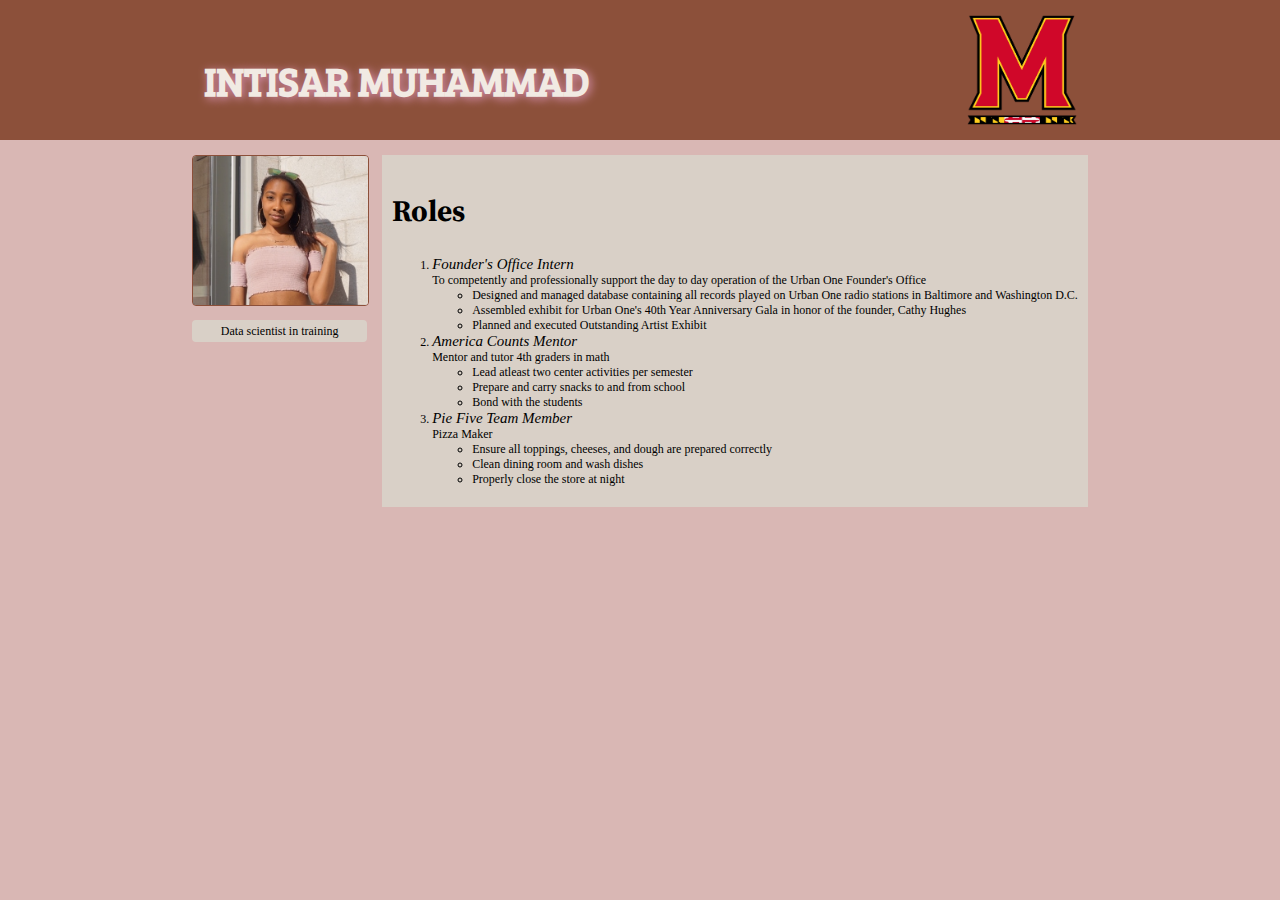
<file: Assignment_1/index.html>
<!DOCTYPE html>
<html lang="en">
  <head>
    <meta charset="utf-8" />
    <title>Intisar Muhammad's Assignment 1</title>
    <link href="https://fonts.googleapis.com/css?family=Bree+Serif|Source+Serif+Pro:700&display=swap" rel="stylesheet">
    <link href="https://fonts.googleapis.com/css?family=Passion+One:400,700&display=swap" rel="stylesheet">
    <link href="https://fonts.googleapis.com/css?family=PT+Serif:400,700i&display=swap" rel="stylesheet">
    <link rel="stylesheet" href="style.css">
  </head>

  <body>
    <div class="header">
      <h1>Intisar Muhammad</h1>
      <img src="umd_logo.png" alt="UMD logo" />
    </div>

    <div class="wrapper">
      <div class="container">
        <div class="self-img">
          <img src="pic_of_me.jpg" alt="self image" />
          <p class="caption">Data scientist in training</p>
        </div>
        <div class="work-history">
          <h2>Roles</h2>
              <ol>
                <li>
                <div class="job-title">Founder's Office Intern</div>
                <div class="job-description">To competently and professionally support the day to day operation of the Urban One Founder's Office</div>
                <ul class="responsibilities">
                    <li>Designed and managed database containing all records played on Urban One radio stations in Baltimore and Washington D.C.</li>
                    <li>Assembled exhibit for Urban One's 40th Year Anniversary Gala in honor of the founder, Cathy Hughes</li>
                    <li>Planned and executed Outstanding Artist Exhibit</li>
                </ul>
              </li>
                <li>
              <div class="job-title">America Counts Mentor</div>
              <div class="job-description">Mentor and tutor 4th graders in math</div>
              <ul class="responsibilities">
                <li>Lead atleast two center activities per semester</li>
                <li>Prepare and carry snacks to and from school</li>
                <li>Bond with the students</li>
              </ul>
            </li>
              <li>
              <div class="job-title">Pie Five Team Member</div>
              <div class="job-description">Pizza Maker</div>
              <ul class="responsibilities">
                <li>Ensure all toppings, cheeses, and dough are prepared correctly</li>
                <li>Clean dining room and wash dishes</li>
                <li>Properly close the store at night</li>
              </ul>
            </li>
            </ol>    
        </div>
      </div>
    </div>
  </body>
</html>
</file>
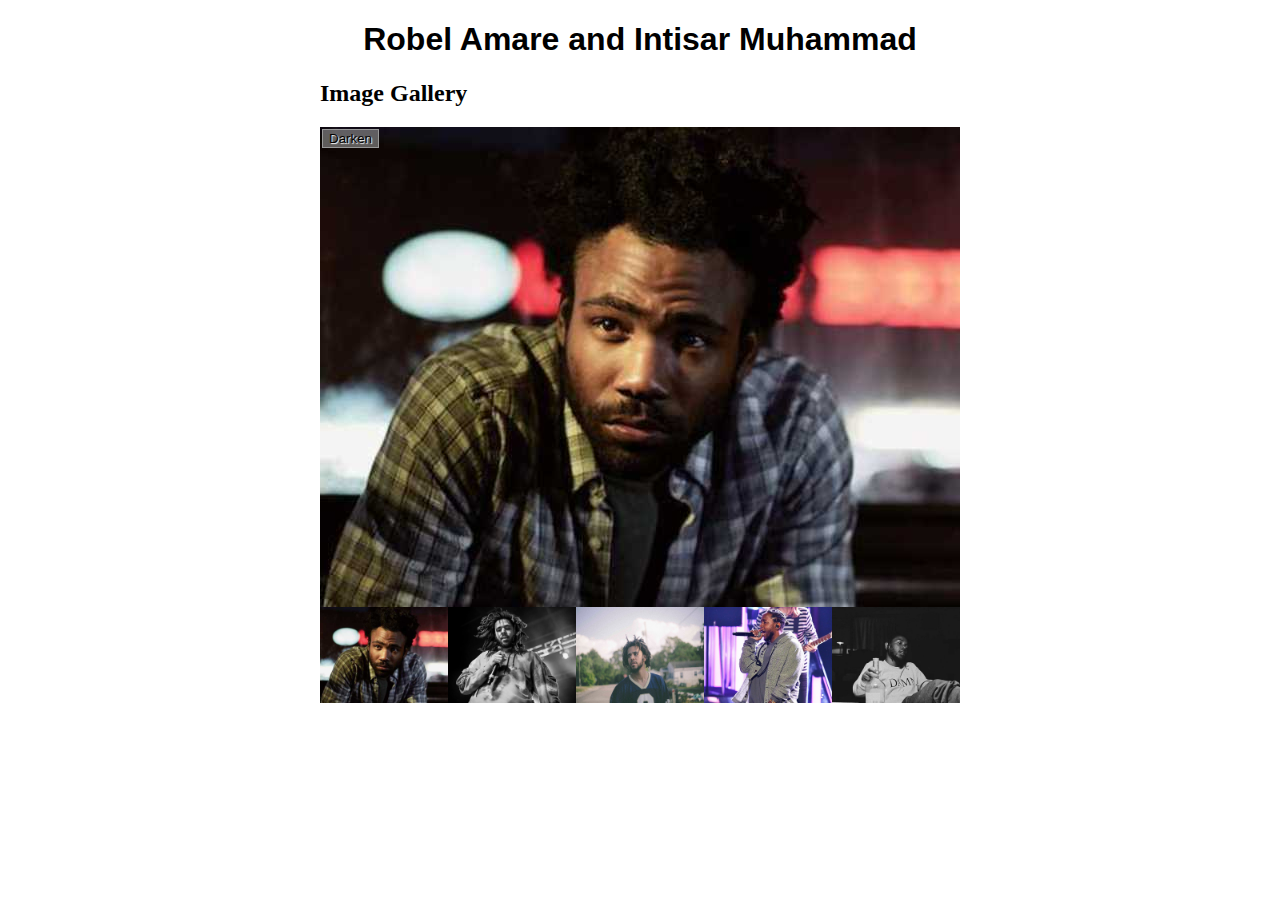
<file: Assignment_2/index.html>
<!DOCTYPE html>
<html>
  <head>
    <meta charset="utf-8">

    <title>Image gallery</title>

    <link rel="stylesheet" href="style.css">
    
  </head>

  <body>
    <h1>Robel Amare and Intisar Muhammad</h1>
    <h2>Image Gallery</h2>
    
    <div class="full-img">
      <img class="displayed-img" src="images/pic1.jpg">
      <div class="overlay"></div>
      <button class="dark">Darken</button>
    </div>

    <div class="thumb-bar">


    </div>
    <script src="main.js"></script>
  </body>
</html>
</file>
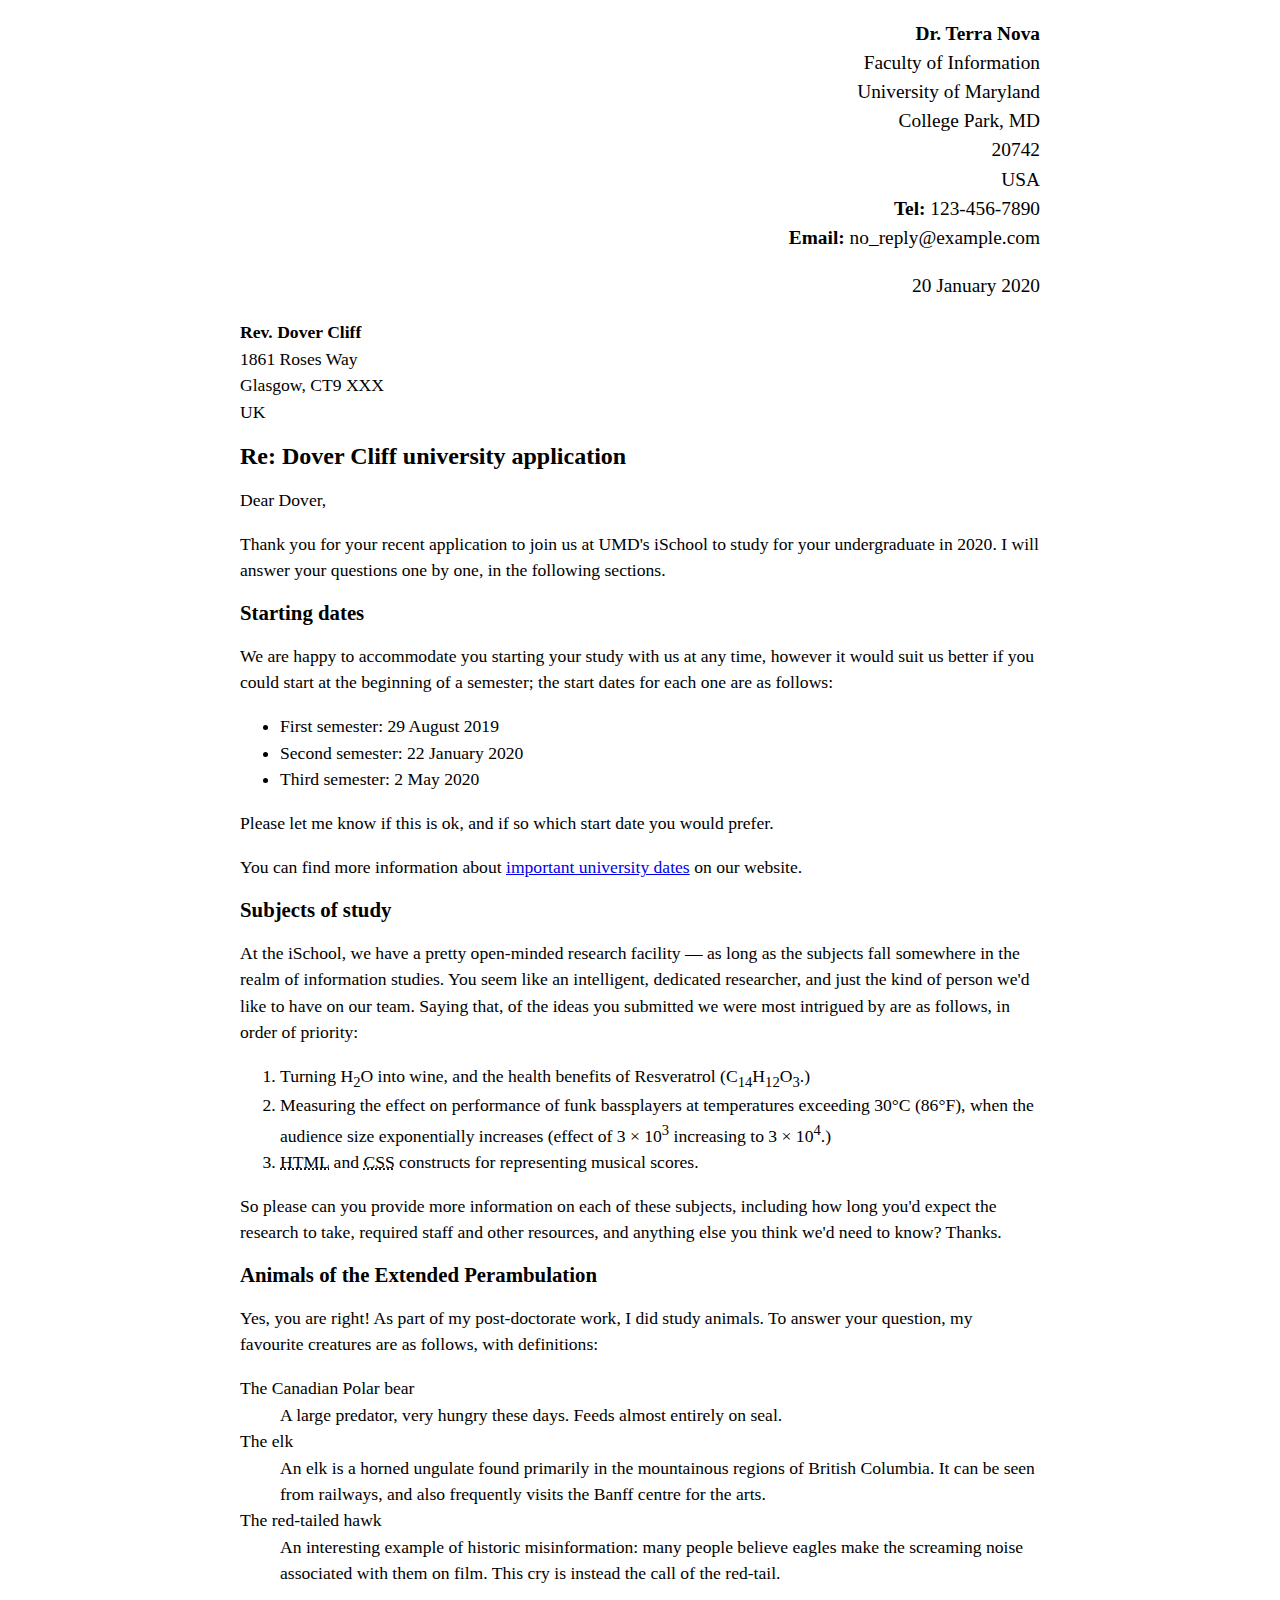
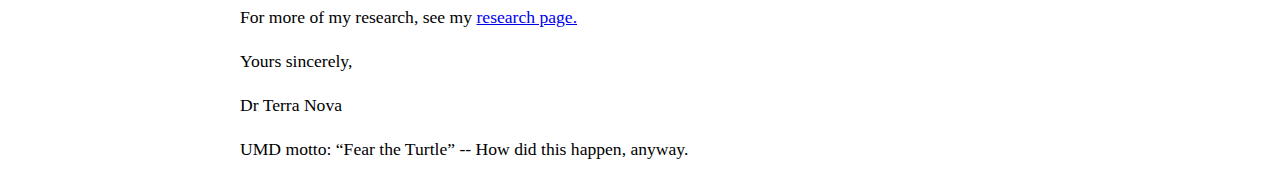
<file: lab_2/index.html>
<!DOCTYPE html>
<html lang="en">
  <head>
    <meta charset="utf-8" />
    <title>Intisar Muhammad's INST377 Lab 2</title>
    <link rel="stylesheet" href="lab_style.css">
  </head>
  <body>
    <address class="sender-column">
        <p>
            <strong>Dr. Terra Nova</strong> <br />
            Faculty of Information<br />
            University of Maryland<br />
            College Park, MD<br />
            20742<br />
            USA<br />
            <strong>Tel:</strong> 123-456-7890<br />
            <strong>Email:</strong> no_reply@example.com<br />
        <p>
        <p>
            <time datetime="2020-01-18">20 January 2020</time><br />
        </p>
    </address>  
    
    <adress>
        <p>
            <strong>Rev. Dover Cliff</strong> <br />
            1861 Roses Way<br />
            Glasgow, CT9 XXX<br />
            UK<br />
        </p>
    </adress>



<header>

    <h1>Re: Dover Cliff university application</h1>

</header>

<p>
    Dear Dover,
</p>

<p>
    Thank you for your recent application to join us at UMD's iSchool to study for your undergraduate in 2020. I will answer your questions one by one, in the following sections.
</p>

    <h2>Starting dates</h2>

<p>
    We are happy to accommodate you starting your study with us at any time, however it would suit us better if you could start at the beginning of a semester; the start dates for each one are as follows:
</p>

<ul>
    <li>First semester: <time datetime="2019-08-29">29 August 2019</time></li>
    <li>Second semester: <time datetime="2020-01-22">22 January 2020</time></li>
    <li>Third semester: <time datetime="2020-05-02">2 May 2020</time></li>
</ul>

<p>
    Please let me know if this is ok, and if so which start date you would prefer.
</p>
<p>
    You can find more information about 
    <a href="https://svp.umd.edu/node/2969">important university dates</a> on our website.
</p>

    <h2>Subjects of study</h2>

<p>
    At the iSchool, we have a pretty open-minded research facility — as long as the subjects fall somewhere in the realm of information studies. You seem like an intelligent, dedicated researcher, and just the kind of person we'd like to have on our team. Saying that, of the ideas you submitted we were most intrigued by are as follows, in order of priority:
</p>

<ol>
    <li>Turning H<sub>2</sub>O into wine, and the health benefits of Resveratrol (C<sub>14</sub>H<sub>12</sub>O<sub>3</sub>.)</li>
    <li>Measuring the effect on performance of funk bassplayers at temperatures exceeding 30°C (86°F), when the audience size exponentially increases (effect of 3 × 10<sup>3</sup> increasing to 3 × 10<sup>4</sup>.)</li>
    <li> <abbr title="Hypertext Markup Language">HTML</abbr> and <abbr title="Cascading Style Sheets">CSS</abbr> constructs for representing musical scores.</li>
</ol>

<p>
    So please can you provide more information on each of these subjects, including how long you'd expect the research to take, required staff and other resources, and anything else you think we'd need to know? Thanks.
</p>

    <h2>Animals of the Extended Perambulation</h2>

<p>
    Yes, you are right! As part of my post-doctorate work, I did study animals. To answer your question, my favourite creatures are as follows, with definitions:
</p>

<dl>
    <dt>The Canadian Polar bear</dt>
    <dd>A large predator, very hungry these days. Feeds almost entirely on seal.</dd>
    <dt>The elk</dt>
    <dd>An elk is a horned ungulate found primarily in the mountainous regions of British Columbia. It can be seen from railways, and also frequently visits the Banff centre for the arts.</dd>
    <dt>The red-tailed hawk</dt>
    <dd>An interesting example of historic misinformation: many people believe eagles make the screaming noise associated with them on film. This cry is instead the call of the red-tail.</dd>
</dl>

<p>
    For more of my research, see my <a href="https://www.ischool.umd.edu/researchprojects"> research page.</a>
</p>

<p>
    Yours sincerely,
</p>

<p>
    Dr Terra Nova
</p>

<p>
    UMD motto: <q cite="https://www.umd.edu">Fear the Turtle</q> -- How did this happen, anyway.
</p>

</body>
</html>
</file>
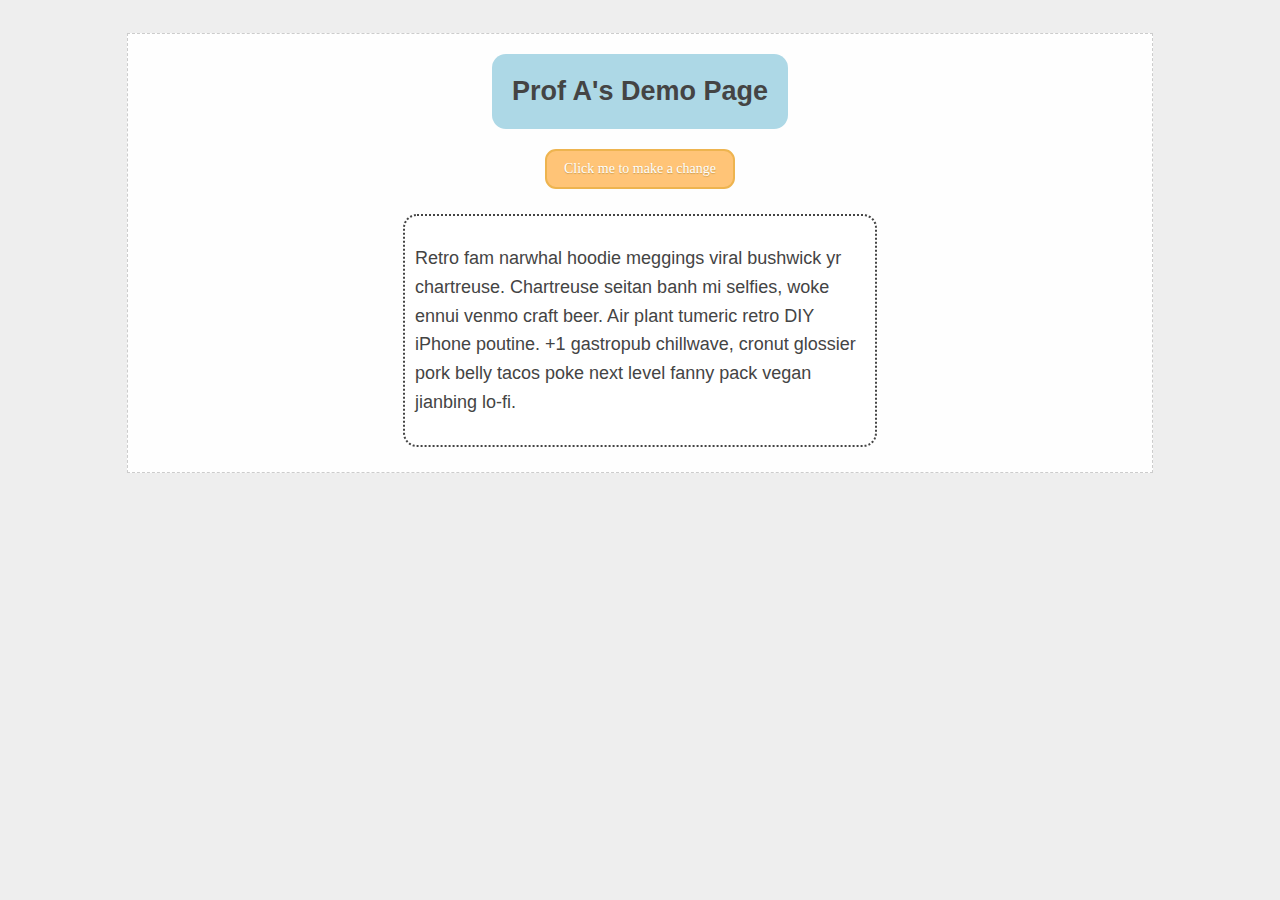
<file: lab_4/index.html>
<!DOCTYPE html>
<html lang="en">
  <head>
    <title>Intisar Muhammad's Lab 4</title>
    <link rel="stylesheet" type="text/css" href="./style.css" />
  </head>

  <body>
    <div class="container">
      <div class="wrapper">
        <div class="header">Prof A's Demo Page</div>
        <button class="button" onclick="clickMe()">
          Click me to make a change
        </button>
        <div class="content">
          <p>
            Retro fam narwhal hoodie meggings viral bushwick yr chartreuse.
            Chartreuse seitan banh mi selfies, woke ennui venmo craft beer. Air
            plant tumeric retro DIY iPhone poutine. +1 gastropub chillwave,
            cronut glossier pork belly tacos poke next level fanny pack vegan
            jianbing lo-fi.
          </p>
        </div>
        <div class="footer"></div>
      </div>
    </div>
    <script>
      function clickMe() {
        const content = document.querySelector(".content");
        content.innerHTML = "Hello world";
        let firstname = "Intisar"
        let lastname = "Muhammad"
        let name_length = firstname.length + lastname.length
        let third = firstname.charAt(2)
        let third_upper = third.toUpperCase()
        let paragraph = document.querySelector(".content")
        paragraph.innerHTML = "<p>Hello World!</p> <p> My name has " + name_length + " characters </p> <p> The third character in my name is " + third_upper +"<br> The last three characters of my last name are " + lastname.slice(-3)
        
        const myHeading = document.querySelector('.header');
        myHeading.textContent = firstname +" " + lastname + "'s Lab 4 " +name_length;
      }
      
    </script>
  </body>
</html>
</file>
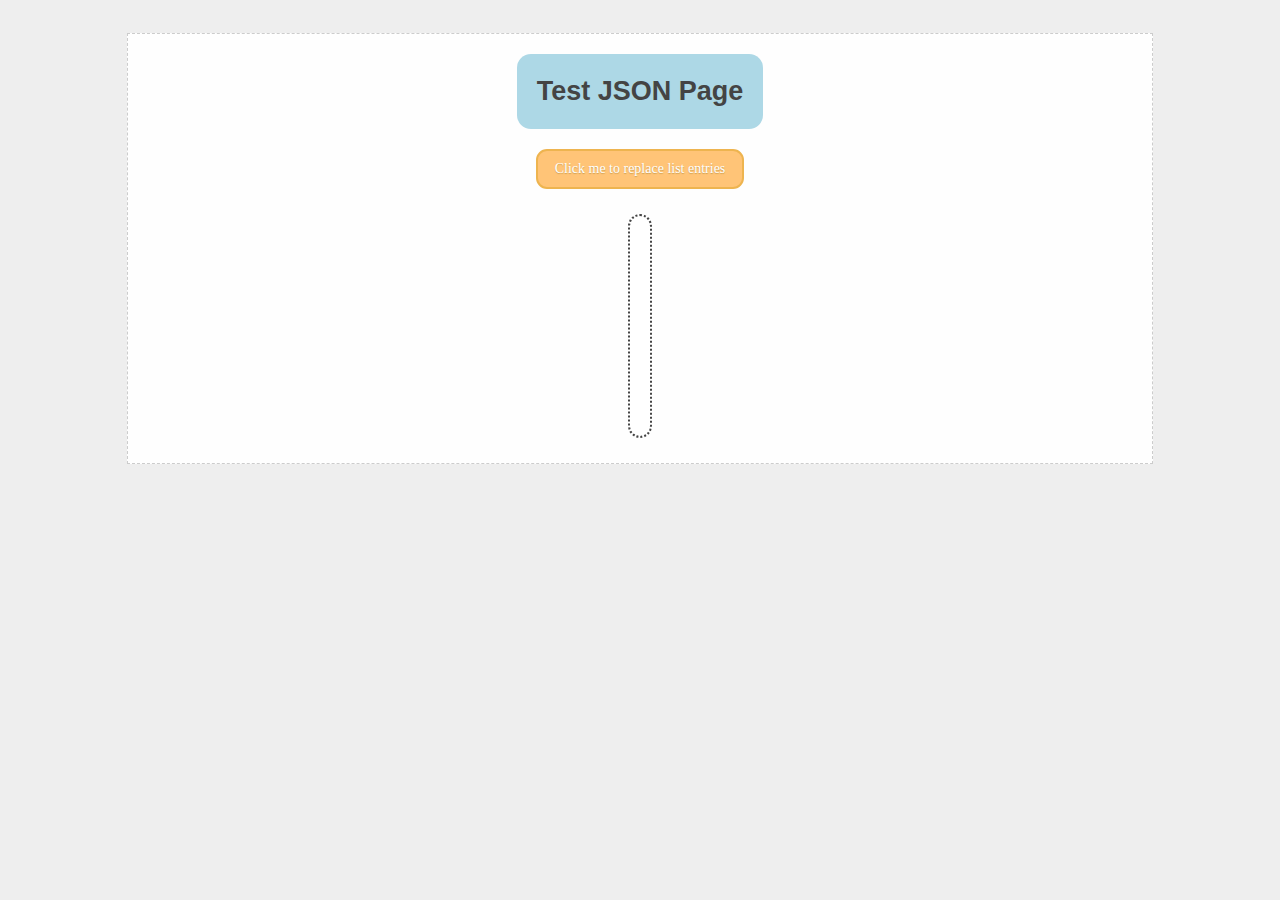
<file: lab_5/index.html>
<!DOCTYPE html>
<html lang="en">

<head>
  <title>Intisar Muhammad Lab 5</title>
  <link rel="stylesheet" type="text/css" href="./styles.css">
</head>

<body>
  <div class="container">
    <div class="wrapper">
      <div class="header">Test JSON page</div>
      <button class="activate">Click me to replace list
        entries</button>
      <div class="content">
      </div>
      <div class="footer"></div>
    </div>
  </div>
  <script>
    /* N.B. - For your lab, use the variable "countries" now available on the window space */
    const myHeading = document.querySelector('.header');
    myHeading.textContent = "Intisar Muhammad's List of Countries"
    let countries = document.querySelector(".content")
    countries.innerHTML = "<ol> </ol>"
    const btn = document.querySelector('.activate');
    btn.onclick = function(){
      function getRandom(){
        return Math.random(countries)
      }
    }
    const countries = [
      { "name": "Afghanistan", "code": "AF" },
      { "name": "Åland Islands", "code": "AX" },
      { "name": "Albania", "code": "AL" },
      { "name": "Algeria", "code": "DZ" },
      { "name": "American Samoa", "code": "AS" },
      { "name": "Andorra", "code": "AD" },
      { "name": "Angola", "code": "AO" },
      { "name": "Anguilla", "code": "AI" },
      { "name": "Antarctica", "code": "AQ" },
      { "name": "Antigua and Barbuda", "code": "AG" },
      { "name": "Argentina", "code": "AR" },
      { "name": "Armenia", "code": "AM" },
      { "name": "Aruba", "code": "AW" },
      { "name": "Australia", "code": "AU" },
      { "name": "Austria", "code": "AT" },
      { "name": "Azerbaijan", "code": "AZ" },
      { "name": "Bahamas", "code": "BS" },
      { "name": "Bahrain", "code": "BH" },
      { "name": "Bangladesh", "code": "BD" },
      { "name": "Barbados", "code": "BB" },
      { "name": "Belarus", "code": "BY" },
      { "name": "Belgium", "code": "BE" },
      { "name": "Belize", "code": "BZ" },
      { "name": "Benin", "code": "BJ" },
      { "name": "Bermuda", "code": "BM" },
      { "name": "Bhutan", "code": "BT" },
      { "name": "Bolivia", "code": "BO" },
      { "name": "Bosnia and Herzegovina", "code": "BA" },
      { "name": "Botswana", "code": "BW" },
      { "name": "Bouvet Island", "code": "BV" },
      { "name": "Brazil", "code": "BR" },
      { "name": "British Indian Ocean Territory", "code": "IO" },
      { "name": "Brunei Darussalam", "code": "BN" },
      { "name": "Bulgaria", "code": "BG" },
      { "name": "Burkina Faso", "code": "BF" },
      { "name": "Burundi", "code": "BI" },
      { "name": "Cambodia", "code": "KH" },
      { "name": "Cameroon", "code": "CM" },
      { "name": "Canada", "code": "CA" },
      { "name": "Cape Verde", "code": "CV" },
      { "name": "Cayman Islands", "code": "KY" },
      { "name": "Central African Republic", "code": "CF" },
      { "name": "Chad", "code": "TD" },
      { "name": "Chile", "code": "CL" },
      { "name": "China", "code": "CN" },
      { "name": "Christmas Island", "code": "CX" },
      { "name": "Cocos (Keeling) Islands", "code": "CC" },
      { "name": "Colombia", "code": "CO" },
      { "name": "Comoros", "code": "KM" },
      { "name": "Congo", "code": "CG" },
      { "name": "Congo, The Democratic Republic of the", "code": "CD" },
      { "name": "Cook Islands", "code": "CK" },
      { "name": "Costa Rica", "code": "CR" },
      { "name": "Cote D`Ivoire", "code": "CI" },
      { "name": "Croatia", "code": "HR" },
      { "name": "Cuba", "code": "CU" },
      { "name": "Cyprus", "code": "CY" },
      { "name": "Czech Republic", "code": "CZ" },
      { "name": "Denmark", "code": "DK" },
      { "name": "Djibouti", "code": "DJ" },
      { "name": "Dominica", "code": "DM" },
      { "name": "Dominican Republic", "code": "DO" },
      { "name": "Ecuador", "code": "EC" },
      { "name": "Egypt", "code": "EG" },
      { "name": "El Salvador", "code": "SV" },
      { "name": "Equatorial Guinea", "code": "GQ" },
      { "name": "Eritrea", "code": "ER" },
      { "name": "Estonia", "code": "EE" },
      { "name": "Ethiopia", "code": "ET" },
      { "name": "Falkland Islands (Malvinas)", "code": "FK" },
      { "name": "Faroe Islands", "code": "FO" },
      { "name": "Fiji", "code": "FJ" },
      { "name": "Finland", "code": "FI" },
      { "name": "France", "code": "FR" },
      { "name": "French Guiana", "code": "GF" },
      { "name": "French Polynesia", "code": "PF" },
      { "name": "French Southern Territories", "code": "TF" },
      { "name": "Gabon", "code": "GA" },
      { "name": "Gambia", "code": "GM" },
      { "name": "Georgia", "code": "GE" },
      { "name": "Germany", "code": "DE" },
      { "name": "Ghana", "code": "GH" },
      { "name": "Gibraltar", "code": "GI" },
      { "name": "Greece", "code": "GR" },
      { "name": "Greenland", "code": "GL" },
      { "name": "Grenada", "code": "GD" },
      { "name": "Guadeloupe", "code": "GP" },
      { "name": "Guam", "code": "GU" },
      { "name": "Guatemala", "code": "GT" },
      { "name": "Guernsey", "code": "GG" },
      { "name": "Guinea", "code": "GN" },
      { "name": "Guinea-Bissau", "code": "GW" },
      { "name": "Guyana", "code": "GY" },
      { "name": "Haiti", "code": "HT" },
      { "name": "Heard Island and Mcdonald Islands", "code": "HM" },
      { "name": "Holy See (Vatican City State)", "code": "VA" },
      { "name": "Honduras", "code": "HN" },
      { "name": "Hong Kong", "code": "HK" },
      { "name": "Hungary", "code": "HU" },
      { "name": "Iceland", "code": "IS" },
      { "name": "India", "code": "IN" },
      { "name": "Indonesia", "code": "ID" },
      { "name": "Iran, Islamic Republic Of", "code": "IR" },
      { "name": "Iraq", "code": "IQ" },
      { "name": "Ireland", "code": "IE" },
      { "name": "Isle of Man", "code": "IM" },
      { "name": "Israel", "code": "IL" },
      { "name": "Italy", "code": "IT" },
      { "name": "Jamaica", "code": "JM" },
      { "name": "Japan", "code": "JP" },
      { "name": "Jersey", "code": "JE" },
      { "name": "Jordan", "code": "JO" },
      { "name": "Kazakhstan", "code": "KZ" },
      { "name": "Kenya", "code": "KE" },
      { "name": "Kiribati", "code": "KI" },
      { "name": "Korea, Democratic People'S Republic of", "code": "KP" },
      { "name": "Korea, Republic of", "code": "KR" },
      { "name": "Kuwait", "code": "KW" },
      { "name": "Kyrgyzstan", "code": "KG" },
      { "name": "Lao People'S Democratic Republic", "code": "LA" },
      { "name": "Latvia", "code": "LV" },
      { "name": "Lebanon", "code": "LB" },
      { "name": "Lesotho", "code": "LS" },
      { "name": "Liberia", "code": "LR" },
      { "name": "Libyan Arab Jamahiriya", "code": "LY" },
      { "name": "Liechtenstein", "code": "LI" },
      { "name": "Lithuania", "code": "LT" },
      { "name": "Luxembourg", "code": "LU" },
      { "name": "Macao", "code": "MO" },
      { "name": "Macedonia, The Former Yugoslav Republic of", "code": "MK" },
      { "name": "Madagascar", "code": "MG" },
      { "name": "Malawi", "code": "MW" },
      { "name": "Malaysia", "code": "MY" },
      { "name": "Maldives", "code": "MV" },
      { "name": "Mali", "code": "ML" },
      { "name": "Malta", "code": "MT" },
      { "name": "Marshall Islands", "code": "MH" },
      { "name": "Martinique", "code": "MQ" },
      { "name": "Mauritania", "code": "MR" },
      { "name": "Mauritius", "code": "MU" },
      { "name": "Mayotte", "code": "YT" },
      { "name": "Mexico", "code": "MX" },
      { "name": "Micronesia, Federated States of", "code": "FM" },
      { "name": "Moldova, Republic of", "code": "MD" },
      { "name": "Monaco", "code": "MC" },
      { "name": "Mongolia", "code": "MN" },
      { "name": "Montserrat", "code": "MS" },
      { "name": "Morocco", "code": "MA" },
      { "name": "Mozambique", "code": "MZ" },
      { "name": "Myanmar", "code": "MM" },
      { "name": "Namibia", "code": "NA" },
      { "name": "Nauru", "code": "NR" },
      { "name": "Nepal", "code": "NP" },
      { "name": "Netherlands", "code": "NL" },
      { "name": "Netherlands Antilles", "code": "AN" },
      { "name": "New Caledonia", "code": "NC" },
      { "name": "New Zealand", "code": "NZ" },
      { "name": "Nicaragua", "code": "NI" },
      { "name": "Niger", "code": "NE" },
      { "name": "Nigeria", "code": "NG" },
      { "name": "Niue", "code": "NU" },
      { "name": "Norfolk Island", "code": "NF" },
      { "name": "Northern Mariana Islands", "code": "MP" },
      { "name": "Norway", "code": "NO" },
      { "name": "Oman", "code": "OM" },
      { "name": "Pakistan", "code": "PK" },
      { "name": "Palau", "code": "PW" },
      { "name": "Palestinian Territory, Occupied", "code": "PS" },
      { "name": "Panama", "code": "PA" },
      { "name": "Papua New Guinea", "code": "PG" },
      { "name": "Paraguay", "code": "PY" },
      { "name": "Peru", "code": "PE" },
      { "name": "Philippines", "code": "PH" },
      { "name": "Pitcairn", "code": "PN" },
      { "name": "Poland", "code": "PL" },
      { "name": "Portugal", "code": "PT" },
      { "name": "Puerto Rico", "code": "PR" },
      { "name": "Qatar", "code": "QA" },
      { "name": "Reunion", "code": "RE" },
      { "name": "Romania", "code": "RO" },
      { "name": "Russian Federation", "code": "RU" },
      { "name": "RWANDA", "code": "RW" },
      { "name": "Saint Helena", "code": "SH" },
      { "name": "Saint Kitts and Nevis", "code": "KN" },
      { "name": "Saint Lucia", "code": "LC" },
      { "name": "Saint Pierre and Miquelon", "code": "PM" },
      { "name": "Saint Vincent and the Grenadines", "code": "VC" },
      { "name": "Samoa", "code": "WS" },
      { "name": "San Marino", "code": "SM" },
      { "name": "Sao Tome and Principe", "code": "ST" },
      { "name": "Saudi Arabia", "code": "SA" },
      { "name": "Senegal", "code": "SN" },
      { "name": "Serbia and Montenegro", "code": "CS" },
      { "name": "Seychelles", "code": "SC" },
      { "name": "Sierra Leone", "code": "SL" },
      { "name": "Singapore", "code": "SG" },
      { "name": "Slovakia", "code": "SK" },
      { "name": "Slovenia", "code": "SI" },
      { "name": "Solomon Islands", "code": "SB" },
      { "name": "Somalia", "code": "SO" },
      { "name": "South Africa", "code": "ZA" },
      { "name": "South Georgia and the South Sandwich Islands", "code": "GS" },
      { "name": "Spain", "code": "ES" },
      { "name": "Sri Lanka", "code": "LK" },
      { "name": "Sudan", "code": "SD" },
      { "name": "Suriname", "code": "SR" },
      { "name": "Svalbard and Jan Mayen", "code": "SJ" },
      { "name": "Swaziland", "code": "SZ" },
      { "name": "Sweden", "code": "SE" },
      { "name": "Switzerland", "code": "CH" },
      { "name": "Syrian Arab Republic", "code": "SY" },
      { "name": "Taiwan, Province of China", "code": "TW" },
      { "name": "Tajikistan", "code": "TJ" },
      { "name": "Tanzania, United Republic of", "code": "TZ" },
      { "name": "Thailand", "code": "TH" },
      { "name": "Timor-Leste", "code": "TL" },
      { "name": "Togo", "code": "TG" },
      { "name": "Tokelau", "code": "TK" },
      { "name": "Tonga", "code": "TO" },
      { "name": "Trinidad and Tobago", "code": "TT" },
      { "name": "Tunisia", "code": "TN" },
      { "name": "Turkey", "code": "TR" },
      { "name": "Turkmenistan", "code": "TM" },
      { "name": "Turks and Caicos Islands", "code": "TC" },
      { "name": "Tuvalu", "code": "TV" },
      { "name": "Uganda", "code": "UG" },
      { "name": "Ukraine", "code": "UA" },
      { "name": "United Arab Emirates", "code": "AE" },
      { "name": "United Kingdom", "code": "GB" },
      { "name": "United States", "code": "US" },
      { "name": "United States Minor Outlying Islands", "code": "UM" },
      { "name": "Uruguay", "code": "UY" },
      { "name": "Uzbekistan", "code": "UZ" },
      { "name": "Vanuatu", "code": "VU" },
      { "name": "Venezuela", "code": "VE" },
      { "name": "Viet Nam", "code": "VN" },
      { "name": "Virgin Islands, British", "code": "VG" },
      { "name": "Virgin Islands, U.S.", "code": "VI" },
      { "name": "Wallis and Futuna", "code": "WF" },
      { "name": "Western Sahara", "code": "EH" },
      { "name": "Yemen", "code": "YE" },
      { "name": "Zambia", "code": "ZM" },
      { "name": "Zimbabwe", "code": "ZW" }
    ]
    console.log("List of countries in the world", countries);
  </script>
</body>

</html>
</file>
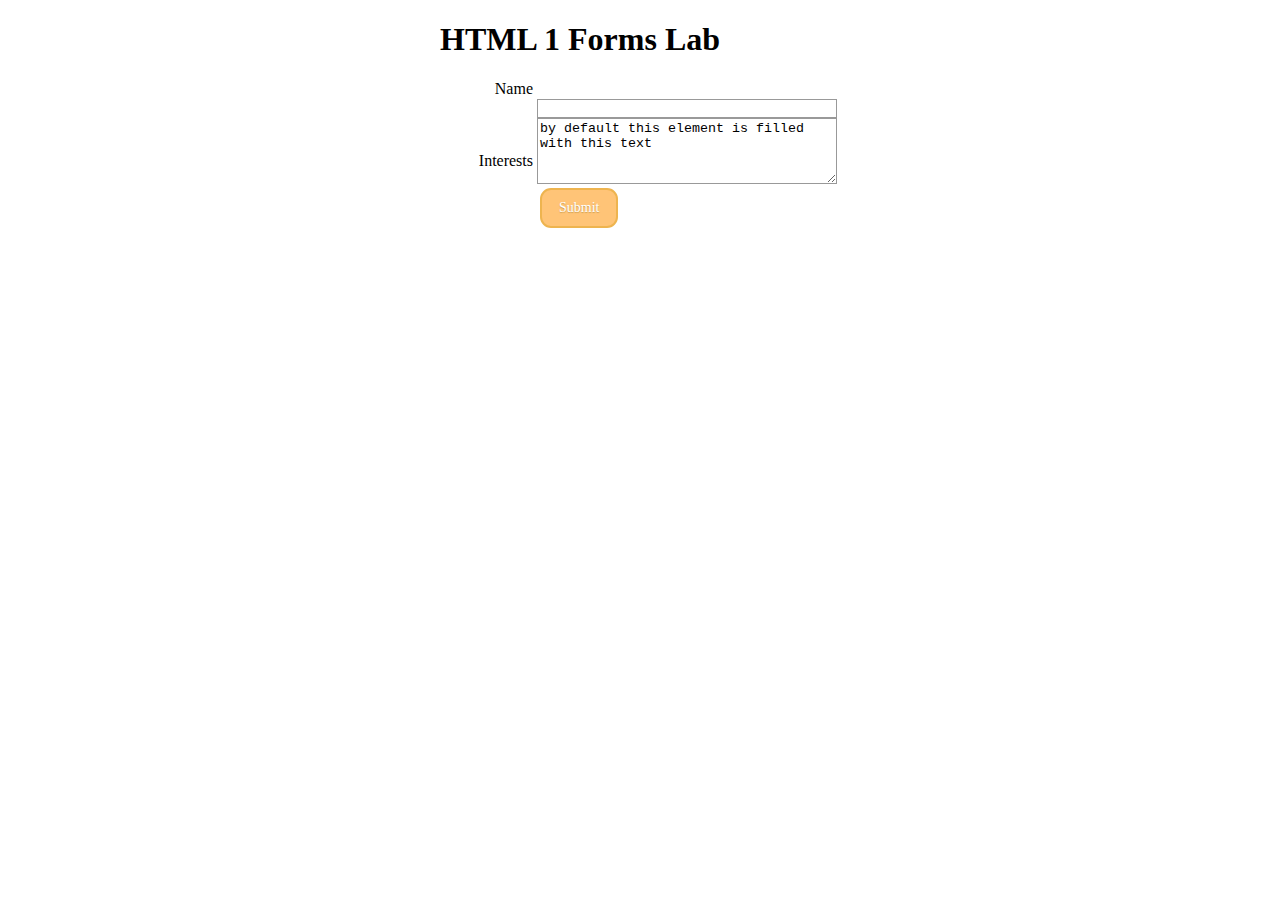
<file: lab_6/index.html>
<!DOCTYPE html>
<html lang="en">
  <head>
    <title>Forms Lab</title>
    <link rel="stylesheet" href="form_styles.css">
  </head>
  <body>
    <div class="wrapper">
      <div class="container">
        <div>
          <h1>HTML 1 Forms Lab</h1>
        </div>
      </div>
    </div>
    <form action="https://nameless-thicket-21836.herokuapp.com/lab" method="post">
      <ul>
       <li>
         <label for="name">Name <br><br/> </label>
         <input type="text" id="name" name="user_name" maxlength="140">
       </li>
       <li>
         <label for="tafield">Interests <br><br/> </label>
         <textarea rows="4" cols="33" id="msg" name="user_message">by default this element is filled with this text</textarea>
       </li>
       <li class="button">
        <button type="submit">Submit</button>
      </li>
      </ul>
      
     </form>
  </body>
</html>
</file>
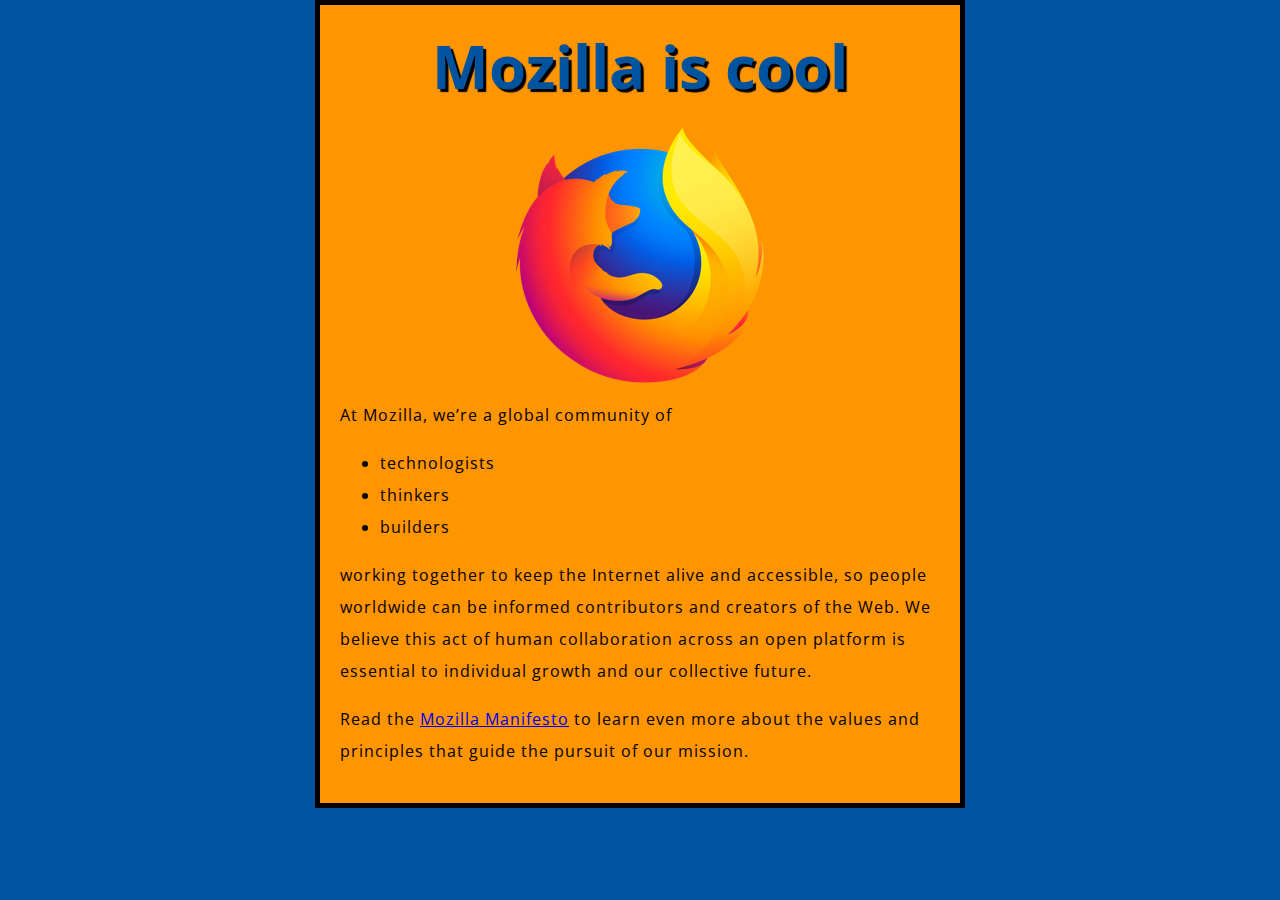
<file: MDN_Lab_4/index.html>
<!DOCTYPE html>
<html>
  <head>
    <meta charset="utf-8">
    <title>My test page</title>
    <link href="http://fonts.googleapis.com/css?family=Open+Sans" rel="stylesheet" type="text/css">
    <link href="styles/style.css" rel="stylesheet" type="text/css">
  </head>
  <body>
    <h1>Mozilla is cool</h1>
    <img src="images/firefox-icon.png" alt="The Firefox logo: a flaming fox surrounding the Earth.">

    <p>At Mozilla, we’re a global community of</p>

    <ul> <!-- changed to list in the tutorial -->
      <li>technologists</li>
      <li>thinkers</li>
      <li>builders</li>
    </ul>

    <p>working together to keep the Internet alive and accessible, so people worldwide can be informed contributors and creators of the Web. We believe this act of human collaboration across an open platform is essential to individual growth and our collective future.</p>

    <p>Read the <a href="https://www.mozilla.org/en-US/about/manifesto/">Mozilla Manifesto</a> to learn even more about the values and principles that guide the pursuit of our mission.</p>
    <script src="scripts/main.js"></script>
  </body>
</html>
</file>
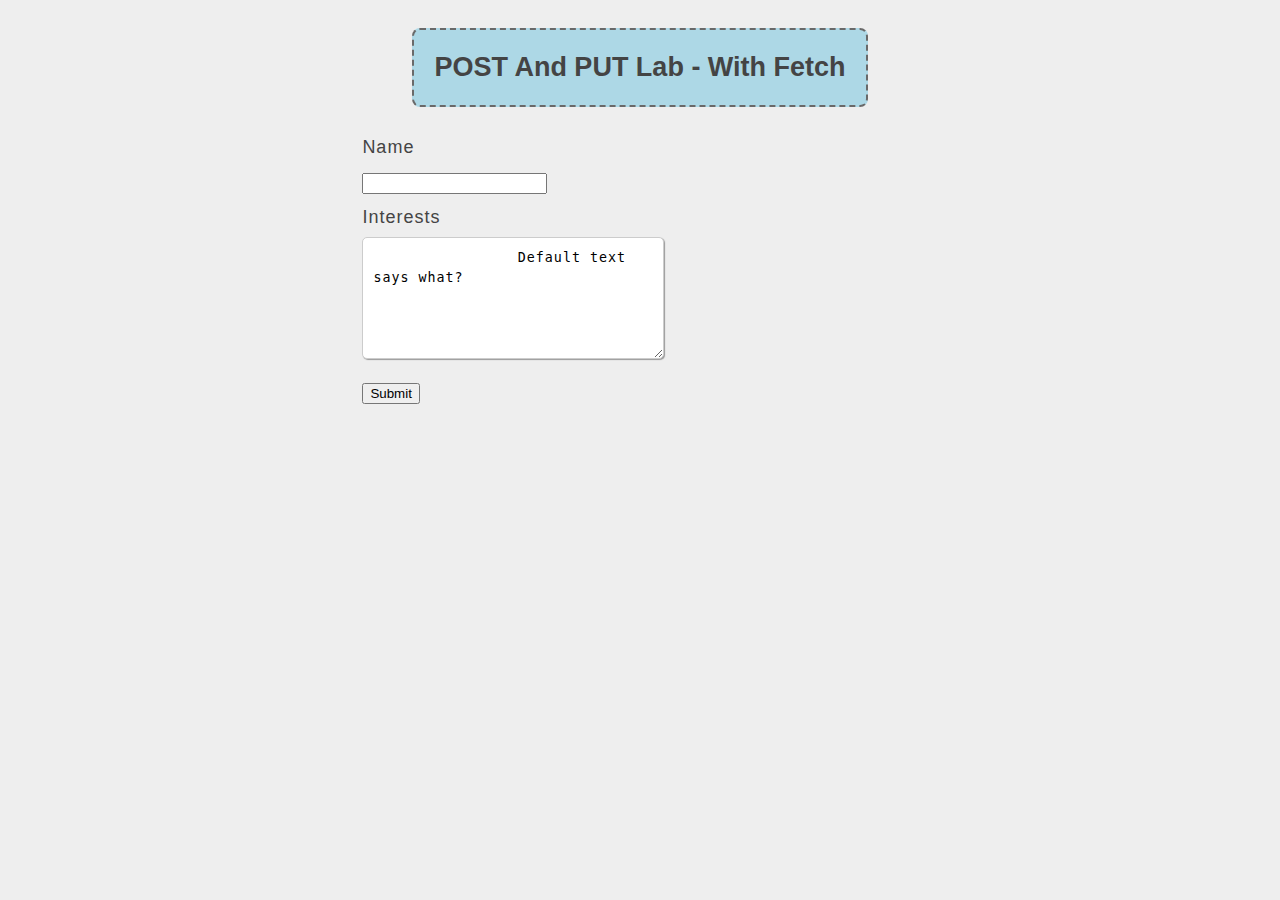
<file: lab_10/public/index.html>
<!DOCTYPE html>
<html lang="en">
  <head>
    <title>Methods - Post and Put Lab</title>
    <link rel="stylesheet" type="text/css" href="styles.css" />
  </head>
  <body>
    <div class="wrapper">
      <div class="container">
        <div>
          <h1 class="header">POST and PUT lab - with Fetch</h1>
        </div>
        <div>
          <form class="targetForm" id="labForm">
            <label for="name">Name</label>
            <input type="text" id="name" name="name" />
            <label for="interests">Interests</label>
            <textarea id="interests" name="interests" rows="5" cols="33">
                Default text says what?
            </textarea
            ><br />
            <button id="formBtn">Submit</button>
          </form>
        </div>
      </div>
    </div>
    <script>
      function sendForm(e) {
        e.preventDefault(); // this prevents your page reloading on button click
        const target = document.querySelector("#labForm");
        const btn = document.querySelector("#formBtn");

        const formToSend = new FormData(target);

        fetch("/api", {
          method: "POST",
          headers: {
            "Content-Type": "application/json",
          },
          body: JSON.stringify(Object.fromEntries(formToSend)),
        })
          .then((data) => data.text()) // note: we didn't send JSON, so there's no JSON to get.
          .then((txtresponse) => {
            console.log(txtresponse);
            btn.setAttribute("disabled", true);
            const br = document.createElement("br");
            target.append(br);
            target.append(`${txtresponse}`);
          });
      }

      const formBtn = document.querySelector("#formBtn");
      formBtn.addEventListener("click", sendForm);
    </script>
  </body>
</html>
</file>
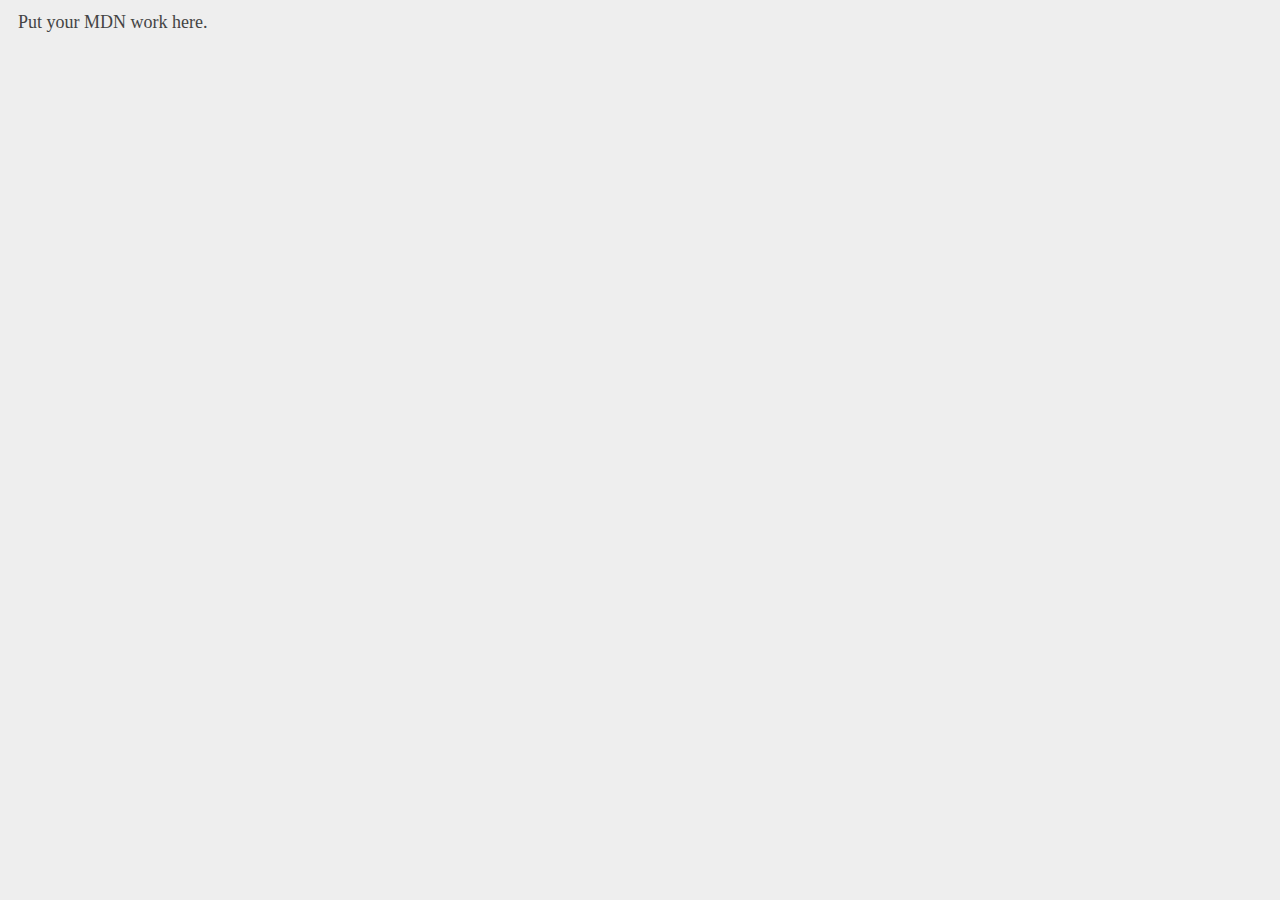
<file: lab_4/mdn_sample.html>
<!DOCTYPE html>
<html lang="en">
    <head>
        <title>MDN Sample Javascript Lab</title>
        <link rel="stylesheet" type="text/css" href="./style.css" />
    </head>
    <body>
        Put your MDN work here.
        <script>
        const myHeading = document.querySelector('.h1');
        myHeading.textContent = 'Hello world!';
        </script>
        
    </body>
</html>
</file>
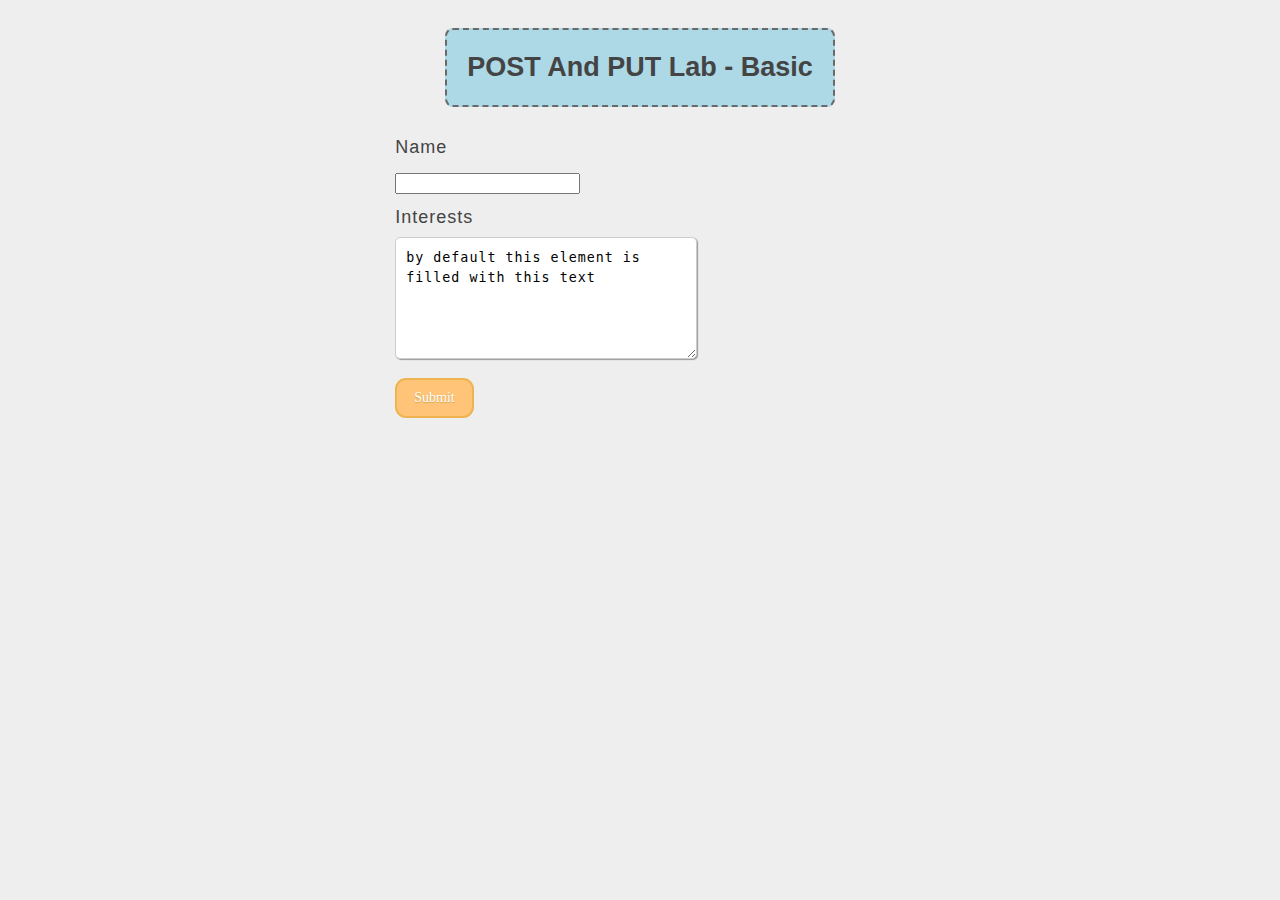
<file: lab_10/public/classic_ajax.html>
<!DOCTYPE html>
<html lang="en">
  <head>
    <title>Methods - Post and Put Lab</title>
    <link rel="stylesheet" type="text/css" href="styles.css" />
  </head>
  <body>
    <div class="wrapper">
      <div class="container">
        <div>
          <h1 class="header">POST and PUT lab - basic</h1>
        </div>
        <div>
          <form action="/api" method="post">
            <label for="name">Name</label>
            <input type="text" id="name" />
            <label for="interests">Interests</label>
            <textarea id="interests" name="interests"
                rows="5" cols="33"
            >by default this element is filled with this text
            </textarea><br />
            <button class="button" type="submit">Submit</button>
          </form>
        </div>
      </div>
    </div>
  </body>
</html>
</file>
<file: Assignment_1/style.css>
/* General Setup*/

html, body {
    margin: 0;
    padding: 0;
  }
  
  html {
    font-size: 10px;
    background-color: #D9B7B4;
  }
  
  body {
    width: 100%;
    min-width: 800px;
    margin: 0 auto;
  }

  /* Typography*/

  .header h1 {
    font-family: 'Source Serif Pro', serif;
    font-family: 'Bree Serif', serif;
  }

  .header h1 {
    font-size: 4rem;
    text-align: left;
    padding-left: 15px;
    padding-top: 20px;
    color: rgb(241, 234, 227);
    text-shadow: 2px 2px 10px #D993B4;
  }

  .work-history h2{
    font-family: 'Source Serif Pro', serif;
    font-size: 3rem;
  }
  
  .job-title{
    font-family: 'PT Serif',;
    font-style: italic;
    
    font-size: 1.5rem;
  }

  .caption{
    font-size: 1.2rem;
    padding-top: 2%;
    padding-bottom: 2%;
  }

  .work-history li{
    font-size: 1.2rem;
  }

  .job-description{
    font-size: 1.2rem;
  }

  /* header layout*/

  .header {
    margin-bottom: 0px;
    display: flex;
    flex-direction: row;
    align-items:center;
    background-color: #8C503A;
    justify-content: space-around;
    flex-wrap: wrap;
    text-transform: uppercase;
  }



  .header img {
    display: block;
    height: 110px;
    width: 110px;
    padding-right: 15px;
    padding-top: 15px;
    padding-bottom: 15px;
  }
  
  h1, .header img {
    vertical-align: middle;
  }

  /* main layout */

  .wrapper{
    display: flex;
    flex-direction: column;
    align-items: center;
  }

  .container{
    display: flex;
    flex-direction: row;
    flex-wrap: wrap;
    max-width: 960px;
    align-items: flex-start;
    justify-content: space-between;
    padding-top: 15px;
  }
  
  .self-img{
    flex: 0 1 auto;
    width: 175px;
    margin-right: 15px;
  }

  .self-img img{
    width: inherit;
    border: solid 1px #8C503A;
    border-radius: 4px;
  }

  .work-history{
    flex: 0 2 auto;
    padding: 10px;
  }

  .caption{
    flex: 0 1 auto;
    text-align: center;
    background-color: #D9D0C7;
    border-radius: 4px
  }

  .work-history{
    background-color: #D9D0C7;
    padding: 10px;
  }

  @media screen and (max-width: 1000px){
    .container{
      justify-content: center;
    }
    .self-img{
      display: flex;
      flex-direction: row;
      flex-wrap:wrap;
      flex: 1 0 auto;
      align-items: center;
      justify-content: space-evenly;
    }
    .self-img img{
      margin-bottom: 15px;
    }
    .caption{
      width: inherit;
      flex: 0 2 auto;
    }
  }
</file>
<file: Assignment_2/style.css>
h1 {
  font-family: helvetica, arial, sans-serif;
  text-align: center;
}

body {
  width: 640px;
  margin: 0 auto;
}

.full-img {
  position: relative;
  display: block;
  width: 640px;
  height: 480px;
}

.overlay {
  position: absolute;
  top: 0;
  left: 0;
  width: 640px;
  height: 480px;
  background-color: rgba(0,0,0,0);
}

button {
  border: 0;
  background: rgba(150,150,150,0.6);
  text-shadow: 1px 1px 1px white;
  border: 1px solid #999;
  position: absolute;
  cursor: pointer;
  top: 2px;
  left: 2px;
}

.thumb-bar img {
  display: block;
  width: 20%;
  float: left;
  cursor: pointer;
}
</file>
<file: lab_2/lab_style.css>
body {
    max-width: 800px;
    margin: 0 auto;
  }
  
  .sender-column {
    text-align: right;
  }
  
  h1 {
    font-size: 1.5em;
  }
  
  h2 {
    font-size: 1.3em;
  }
  
  p,ul,ol,dl,address {
    font-size: 1.1em;
    font-style: normal;
  }
  
  p, li, dd, dt, address {
    line-height: 1.5;
  }
</file>
<file: lab_4/style.css>
/* Set document default styles for text */
body {
    line-height: 1.6;
    font-size: 18px;
    color: #444;
    padding: 0 10px;
    background: #eee;
  }
  
  h1,
  h2,
  h3 {
    line-height: 1.2
  }
  
  /* End document default styles */
  .code {
    background-color: rgb(255, 231, 202);
    font-family: 'Courier New', Courier, monospace;
    color: dimgrey;
  }
  
  .container {
    position: absolute;
    right: 0;
    left: 0;
    display: flex;
    justify-content: center;
    align-items: flex-start;
    font-family: Helvetica, Geneva, Tahoma, sans-serif;
  }
  
  .wrapper {
    min-height: 100%;
    display: flex;
    width: 80%;
    justify-content: flex-start;
    align-items: center;
    flex-wrap: wrap;
    flex-direction: column;
    background: #fefefe;
    border: 1px dashed #ccc;
    margin: 25px;
  
  }
  
  .wrapper div {
    border-radius: 14px;
  }
  
  .header {
    margin: 20px 50px;
    padding: 0 20px;
    min-height: 75px;
    background: lightblue;
    display: flex;
    align-items: center;
    justify-content: center;
    font-weight: bold;
    font-size: 1.5em;
    text-transform: capitalize;
    flex-wrap: nowrap;
  }
  
  .instructions {
    padding: 0 25px;
  }
  
  .content {
    background: #fff;
    border: 2px dotted #444;
    flex-grow: 2;
    flex: 0 0 200px;
    padding: 10px;
    overflow-wrap: break-word;
    margin: 25px 50px;
    max-width: 450px;
  }
  
  .button {
    background-color: #ffc477;
    -moz-border-radius: 11px;
    -webkit-border-radius: 11px;
    border-radius: 11px;
    border: 2px solid #eeb44f;
    display: inline-block;
    cursor: pointer;
    color: #ffffff;
    font-family: Verdana;
    font-size: 14px;
    padding: 10px 17px;
    text-decoration: none;
    text-shadow: 0px 1px 1px #cc9f52;
  }
  
  .button:hover {
    background-color: coral;
    border: 2px solid rgb(216, 91, 46);
  }
  
  .button:active {
    position: relative;
    top: 1px;
  }
</file>
<file: lab_5/styles.css>
/* Set document default styles for text */
body {
  line-height: 1.6;
  font-size: 18px;
  color: #444;
  padding: 0 10px;
  background: #eee;
}

h1,
h2,
h3 {
  line-height: 1.2
}

/* End document default styles */
.code {
  background-color: rgb(255, 231, 202);
  font-family: 'Courier New', Courier, monospace;
  color: dimgrey;
}

.container {
  position: absolute;
  right: 0;
  left: 0;
  display: flex;
  justify-content: center;
  align-items: flex-start;
  font-family: Helvetica, Geneva, Tahoma, sans-serif;
}

.wrapper {
  min-height: 100%;
  display: flex;
  width: 80%;
  justify-content: flex-start;
  align-items: center;
  flex-wrap: wrap;
  flex-direction: column;
  background: #fefefe;
  border: 1px dashed #ccc;
  margin: 25px;

}

.wrapper div {
  border-radius: 14px;
}

.header {
  margin: 20px 50px;
  padding: 0 20px;
  min-height: 75px;
  background: lightblue;
  display: flex;
  align-items: center;
  justify-content: center;
  font-weight: bold;
  font-size: 1.5em;
  text-transform: capitalize;
  flex-wrap: nowrap;
}

.instructions {
  padding: 0 25px;
}

.content {
  background: #fff;
  border: 2px dotted #444;
  flex-grow: 2;
  flex: 0 0 200px;
  padding: 10px;
  overflow-wrap: break-word;
  margin: 25px 50px;
}

.activate {
  background-color: #ffc477;
  -moz-border-radius: 11px;
  -webkit-border-radius: 11px;
  border-radius: 11px;
  border: 2px solid #eeb44f;
  display: inline-block;
  cursor: pointer;
  color: #ffffff;
  font-family: Verdana;
  font-size: 14px;
  padding: 10px 17px;
  text-decoration: none;
  text-shadow: 0px 1px 1px #cc9f52;
}

.activate:hover {
  background-color: coral;
  border: 2px solid rgb(216, 91, 46);
}

.activate:active {
  position: relative;
  top: 1px;
}
</file>
<file: lab_6/form_styles.css>
.wrapper {
  /* Center the form on the page */
  margin: 0 auto;
  width: 400px;
  /* Form outline */
}
form{
    display: flex;
    justify-content: center;
     
}

label {
 /* Uniform size & alignment */
 display: inline-block;
 width: 90px;
 text-align: right;
}


input, textarea {
  /* To make sure that all text fields have the same font settings
    By default, textareas have a monospace font */
  font-family: "Courier New", Courier, monospace;

  /* Uniform text field size */
  width: 300px;
  box-sizing: border-box;

  /* Match form field borders */
  border: 1px solid #999;
}

ul {
list-style: none;
padding: 0;
margin: 0;
}

button {
    /* This extra margin represent roughly the same space as the space
       between the labels and their text fields */
    margin-left: .5em;
    background-color: #ffc477;
    -moz-border-radius: 11px;
    -webkit-border-radius: 11px;
    border-radius: 11px;
    border: 2px solid #eeb44f;
    display: inline-block;
    cursor: pointer;
    color: #ffffff;
    font-family: Verdana;
    font-size: 14px;
    padding: 10px 17px;
    text-decoration: none;
    text-shadow: 0px 1px 1px #cc9f52;
  }
  .button{
    padding-left: 90px;
  }
  .name{
      text-align: left;
  }
</file>
<file: MDN_Lab_4/styles/style.css>
html {
  font-size: 10px;
  font-family: 'Open Sans', sans-serif;
}


h1 {
  font-size: 60px;
  text-align: center;
}

p, li {
  font-size: 16px;
  line-height: 2;
  letter-spacing: 1px;
}


html {
  background-color: #00539F;
}

body {
  width: 600px;
  margin: 0 auto;
  background-color: #FF9500;
  padding: 0 20px 20px 20px;
  border: 5px solid black;
}

h1 {
  margin: 0;
  padding: 20px 0;
  color: #00539F;
  text-shadow: 3px 3px 1px black;
}

img {
  display: block;
  margin: 0 auto;
}
</file>
<file: lab_10/public/styles.css>
/* Set document default styles for text */
body {
    line-height: 1.6;
    font-size: 18px;
    color: #444;
    padding: 0 10px;
    background: #eee;
    font-family: Arial, Helvetica, sans-serif;
  }
  
  h1,
  h2,
  h3 {
    line-height: 1.2
  }
  
  /* End document default styles */
  .code {
    background-color: rgb(255, 231, 202);
    font-family: 'Courier New', Courier, monospace;
    color: dimgrey;
  }
  
  
  .container {
    max-width: 960px;
    min-height: 100%;
    display: flex;
    flex-direction: column;
    flex-wrap: wrap;
    justify-content: space-between;
    align-items: flex-start;
  }
  
  .wrapper {
    display: flex;
    flex-direction: column;
    align-items: center;
  }
  
  .wrapper div {
    border-radius: 14px;
  }
  
  .header {
    margin: 20px 50px;
    padding: 0 20px;
    min-height: 75px;
    background: lightblue;
    display: flex;
    align-items: center;
    justify-content: center;
    font-weight: bold;
    font-size: 1.5em;
    text-transform: capitalize;
    flex-wrap: nowrap;
    border-radius: 8px;
    border: 2px dashed dimgrey;
  }
  
  .instructions {
    padding: 0 25px;
  }
  
  .content {
    background: #fff;
    border: 2px dotted #444;
    flex-grow: 2;
    flex: 0 0 200px;
    padding: 10px;
    overflow-wrap: break-word;
    margin: 25px 50px;
  }
  
  .button {
    background-color: #ffc477;
    -moz-border-radius: 11px;
    -webkit-border-radius: 11px;
    border-radius: 11px;
    border: 2px solid #eeb44f;
    display: inline-block;
    cursor: pointer;
    color: #ffffff;
    font-family: Verdana;
    font-size: 14px;
    padding: 10px 17px;
    text-decoration: none;
    text-shadow: 0px 1px 1px #cc9f52;
  }
  
  .button:hover {
    background-color: coral;
    border: 2px solid rgb(216, 91, 46);
  }
  
  .button:active {
    position: relative;
    top: 1px;
  }
  
  label,
  textarea {
      letter-spacing: 1px;
  }
  
  textarea {
      padding: 10px;
      line-height: 1.5;
      border-radius: 5px;
      border: 1px solid #ccc;
      box-shadow: 1px 1px 1px #999;
      margin-bottom: 10px;
  }
  
  label {
      display: block;
      margin: 6px 0;
  }
</file>
